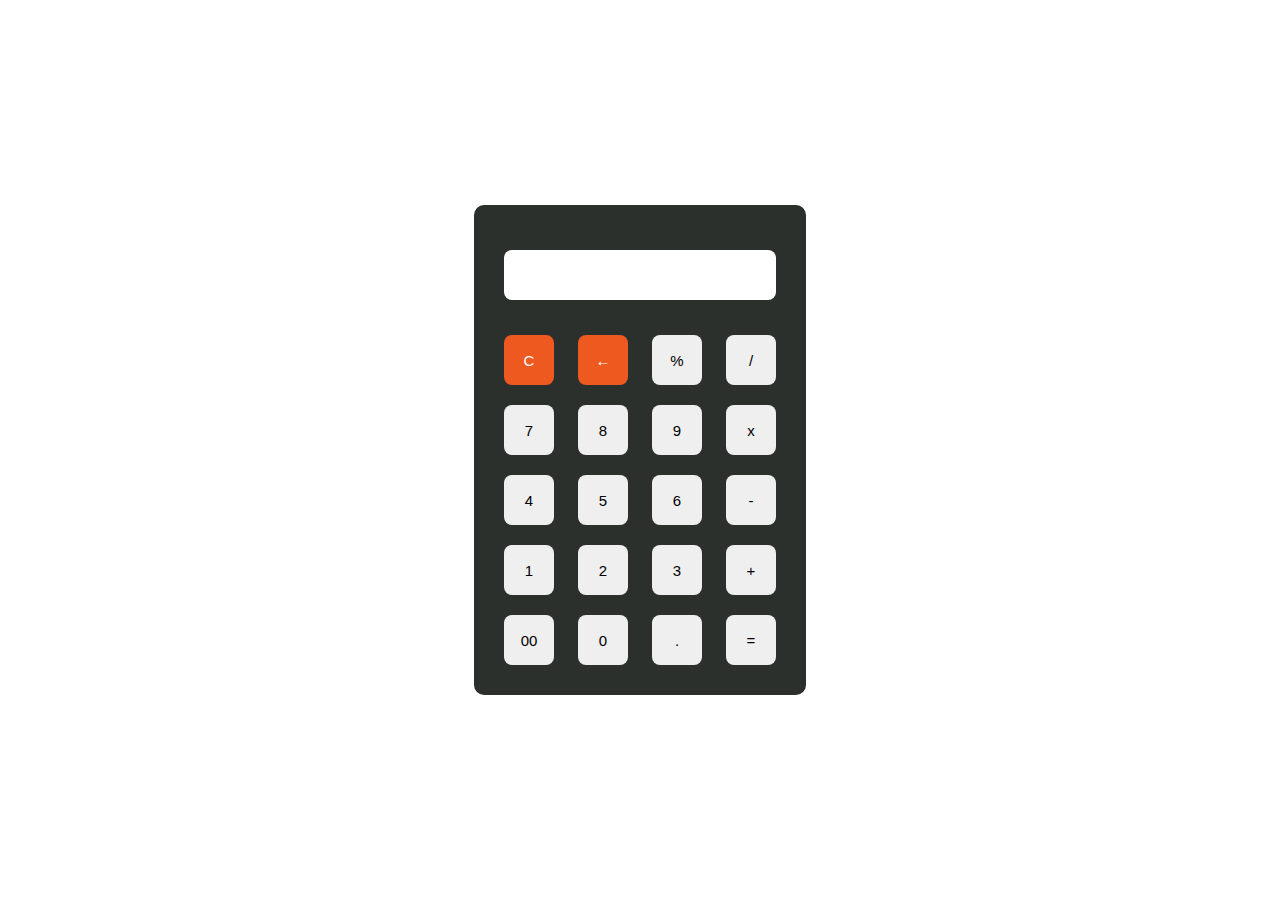
<file: calculator/index.html>
<!DOCTYPE html>
<html lang="en">
<head>
   <title>Calculator</title>
   <link rel="stylesheet" href="style.css">
</head>
<body>
   <div id="calc">
      <div id="content">
         <form>
            <div id="output">
               <input type="text" id='res'>
            </div>
            <div class="btn">
               <input type="button" value='C' onclick="Clear()" id="clear">
               <input type="button" value='←' onclick="Back()" id="backspace">
               <input type="button" value='%' onclick="Solve('%')">
               <input type="button" value='/' onclick="Solve('/')">
               <br>
               <input type="button" value='7' onclick="Solve('7')">
               <input type="button" value='8' onclick="Solve('8')">
               <input type="button" value='9' onclick="Solve('9')">
               <input type="button" value='x' onclick="Solve('*')">
               <br>
               <input type="button" value='4' onclick="Solve('4')">
               <input type="button" value='5' onclick="Solve('5')">
               <input type="button" value='6' onclick="Solve('6')">
               <input type="button" value='-' onclick="Solve('-')">
               <br>
               <input type="button" value='1' onclick="Solve('1')">
               <input type="button" value='2' onclick="Solve('2')">
               <input type="button" value='3' onclick="Solve('3')">
               <input type="button" value='+' onclick="Solve('+')">
               <br>
               <input type="button" value='00' onclick="Solve('00')">
               <input type="button" value='0' onclick="Solve('0')">
               <input type="button" value='.' onclick="Solve('.')">
               <input type="button" value='=' onclick="Result()">
            </div>
         </form>
      </div>
   </div>
   <script src='index.js'></script>
</body>
</html>
</file>
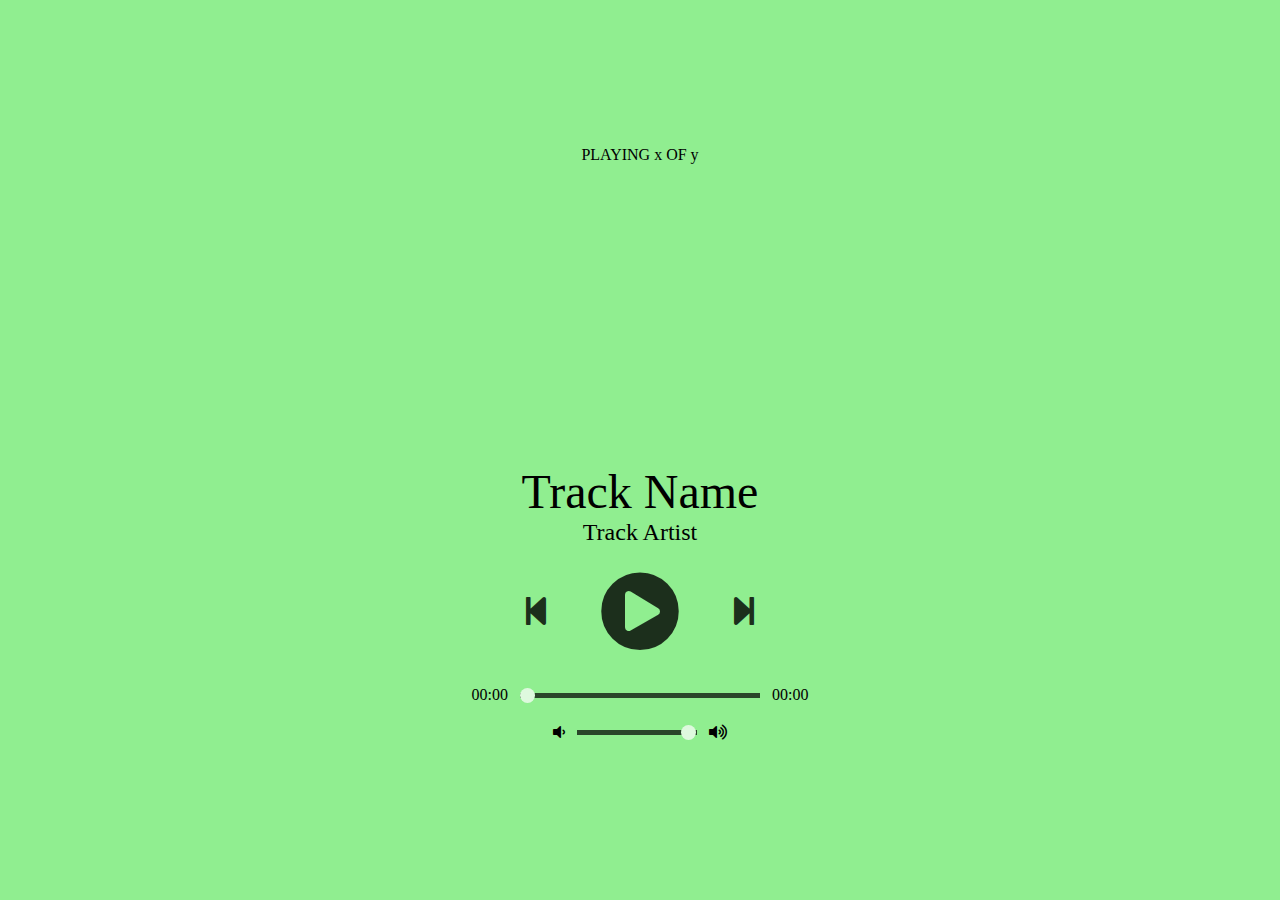
<file: music player/index.html>
<!DOCTYPE html>
<html lang="en">
<head>
<title>Simple Music Player</title>
<!-- Load FontAwesome icons -->
<link rel="stylesheet"
		href=
"https://cdnjs.cloudflare.com/ajax/libs/font-awesome/5.13.0/css/all.min.css">

<!-- Load the custom CSS style file -->
<link rel="stylesheet" type="text/css" href="style.css">
</head>
<body>
<div class="player">

	<!-- Define the section for displaying details -->
	<div class="details">
	<div class="now-playing">PLAYING x OF y</div>
	<div class="track-art"></div>
	<div class="track-name">Track Name</div>
	<div class="track-artist">Track Artist</div>
	</div>

	<!-- Define the section for displaying track buttons -->
	<div class="buttons">
	<div class="prev-track" onclick="prevTrack()">
		<i class="fa fa-step-backward fa-2x"></i>
	</div>
	<div class="playpause-track" onclick="playpauseTrack()">
		<i class="fa fa-play-circle fa-5x"></i>
	</div>
	<div class="next-track" onclick="nextTrack()">
		<i class="fa fa-step-forward fa-2x"></i>
	</div>
	</div>

	<!-- Define the section for displaying the seek slider-->
	<div class="slider_container">
	<div class="current-time">00:00</div>
	<input type="range" min="1" max="100"
		value="0" class="seek_slider" onchange="seekTo()">
	<div class="total-duration">00:00</div>
	</div>

	<!-- Define the section for displaying the volume slider-->
	<div class="slider_container">
	<i class="fa fa-volume-down"></i>
	<input type="range" min="1" max="100"
		value="99" class="volume_slider" onchange="setVolume()">
	<i class="fa fa-volume-up"></i>
	</div>
</div>

<!-- Load the main script for the player -->
<script src="main.js"></script>
</body>
</html>
</file>
<file: calculator/style.css>
* {
    margin: 0;
    padding: 0;
    box-sizing: border-box;
}
#calc {
    width: 100%;
    height: 100vh;
    display: flex;
    justify-content: center;
    align-items: center;
}
#content {
    background: #2c302c;
    padding: 20px;
    border-radius: 10px;

}
#content form input {
    border: 0;
    outline: 0;
    width: 50px;
    height: 50px;
    border-radius: 8px;
    font-size: 15px;
    margin: 10px;
    cursor: pointer;
}
#backspace {
    background-color: rgb(237, 89, 30);
    color: white;
}
#res {
    padding: 10px;
}
#clear {
    background-color: rgb(237, 89, 30);
    color: white;
}
form #output {
    display: flex;
    justify-content: flex-end;
    margin: 15px 0;
}
form #output input {
    text-align: right;
    flex: 1;
    font-size: 25px;
}
</file>
<file: music player/style.css>
body {
    background-color: lightgreen;
    
    /* Smoothly transition the background color */
    transition: background-color .5s;
    }
    
    /* Using flex with the column direction to
    align items in a vertical direction */
    .player {
    height: 95vh;
    display: flex;
    align-items: center;
    flex-direction: column;
    justify-content: center;
    }
    
    .details {
    display: flex;
    align-items: center;
    flex-direction: column;
    justify-content: center;
    margin-top: 25px;
    }
    
    .track-art {
    margin: 25px;
    height: 250px;
    width: 250px;
    background-image: URL(
        "https://source.unsplash.com/Qrspubmx6kE/640x360");
    background-size: cover;
    background-position: center;
    border-radius: 15%;
    }
    
    /* Changing the font sizes to suitable ones */
    .now-playing {
    font-size: 1rem;
    }
    
    .track-name {
    font-size: 3rem;
    }
    
    .track-artist {
    font-size: 1.5rem;
    }
    
    /* Using flex with the row direction to
    align items in a horizontal direction */
    .buttons {
    display: flex;
    flex-direction: row;
    align-items: center;
    }
    
    .playpause-track,
    .prev-track,
    .next-track {
    padding: 25px;
    opacity: 0.8;
    
    /* Smoothly transition the opacity */
    transition: opacity .2s;
    }
    
    /* Change the opacity when mouse is hovered */
    .playpause-track:hover,
    .prev-track:hover,
    .next-track:hover {
    opacity: 1.0;
    }
    
    /* Define the slider width so that it scales properly */
    .slider_container {
    width: 75%;
    max-width: 400px;
    display: flex;
    justify-content: center;
    align-items: center;
    }
    
    /* Modify the appearance of the slider */
    .seek_slider, .volume_slider {
    -webkit-appearance: none;
    -moz-appearance: none;
    appearance: none;
    height: 5px;
    background: black;
    opacity: 0.7;
    -webkit-transition: .2s;
    transition: opacity .2s;
    }
    
    /* Modify the appearance of the slider thumb */
    .seek_slider::-webkit-slider-thumb,
    .volume_slider::-webkit-slider-thumb {
    -webkit-appearance: none;
    -moz-appearance: none;
    appearance: none;
    width: 15px;
    height: 15px;
    background: white;
    cursor: pointer;
    border-radius: 50%;
    }
    
    /* Change the opacity when mouse is hovered */
    .seek_slider:hover,
    .volume_slider:hover {
    opacity: 1.0;
    }
    
    .seek_slider {
    width: 60%;
    }
    
    .volume_slider {
    width: 30%;
    }
    
    .current-time,
    .total-duration {
    padding: 10px;
    }
    
    i.fa-volume-down,
    i.fa-volume-up {
    padding: 10px;
    }
    
    /* Change the mouse cursor to a pointer
    when hovered over */
    i.fa-play-circle,
    i.fa-pause-circle,
    i.fa-step-forward,
    i.fa-step-backward {
    cursor: pointer;
    }
</file>
